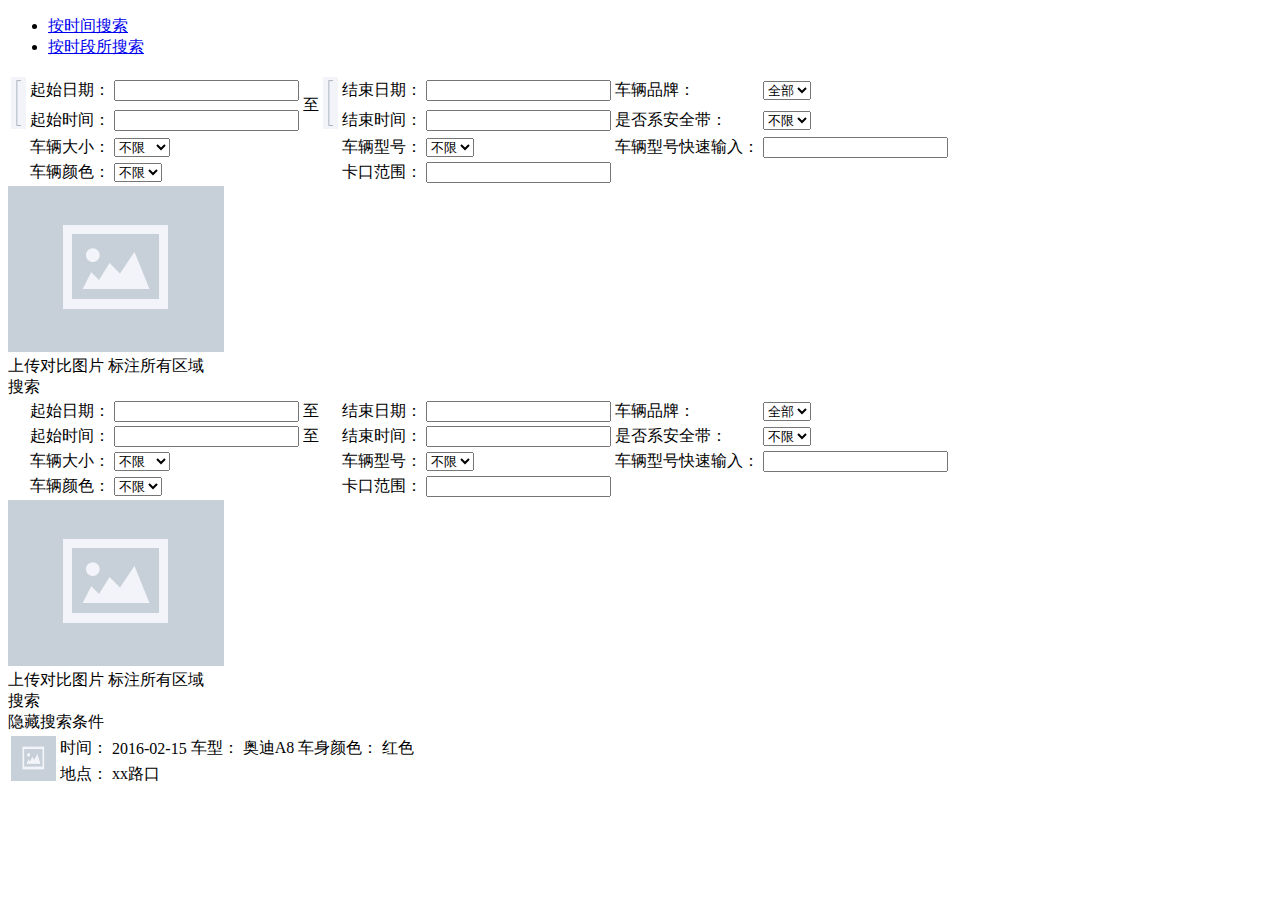
<file: jtDemo/WebRoot/app/composite_search.html>
<!DOCTYPE html>
<html>
<head>
<meta charset="UTF-8">
<title>Insert title here</title>
<style type="text/css">
	.usual > div{
		min-width: 1035px;
	}
</style>
<script type="text/javascript">
	function initPaginator(){
		$('#smart-paginator').smartpaginator({ 
            totalrecords: 50, 
            recordsperpage: 4, 
            next: '下一页', 
            prev: '上一页', 
            first: '首页', 
            last: '末页', 
            go: '前往',
            theme: 'default', 
            initval: 1,
            controlsalways:true
        });
	};
</script>
</head>
<body>
	<div id="query-container">
		<div id="usual" class="usual">
			<ul>
				<li><a class="selected" href="#tab1">按时间搜索</a></li>
				<li><a href="#tab2">按时段所搜索</a></li>
			</ul>
			<div id="tab1">
				<div class="time-query-container">
					<table class="separator-table">
						<tr>
							<td rowspan="2"><img alt="" src="css/img/fgf.png"></td>
							<td class="">起始日期：</td>
							<td><input type="text"><span class="icon date"></span></td>
							<td rowspan="2">至</td> 
							<td rowspan="2"><img alt="" src="css/img/fgf.png"></td>
							<td>结束日期：</td>
							<td class="td-content"><input type="text"><span class="icon date"></span></td>
							<td class="td-head">车辆品牌：</td>
							<td>
								<div class="select-container">
									<select>
										<option>全部</option>
										<option>本田</option>
										<option>大众</option>
									</select>
								</div>
							</td>
						</tr>
						<tr>
							<td>起始时间：</td>
							<td class="td-content"><input type="text"><span class="icon time"></span></td>
							<td>结束时间：</td>
							<td class="td-content"><input type="text"><span class="icon time"></span></td>
							<td class="td-head">是否系安全带：</td>
							<td class="td-content">
								<div class="select-container">
									<select>
										<option>不限</option>
										<option>是</option>
										<option>否</option>
									</select>
								</div>
							</td>
						</tr>
						<tr>
							<td></td>
							<td>车辆大小：</td>
							<td class="td-content">
								<div class="select-container">
									<select>
										<option>不限</option>
										<option>大小1</option>
										<option>大小2</option>
									</select>
								</div>
							</td>
							<td></td><td></td>
							<td>车辆型号：</td>
							<td class="td-content">
								<div class="select-container">
									<select>
										<option>不限</option>
										<option>A8</option>
										<option>A4L</option>
									</select>
								</div>
							</td>
							<td class="td-head">车辆型号快速输入：</td>
							<td><input type="text"></td>
						</tr>
						
						<tr>
							<td></td>
							<td>车辆颜色：</td>
							<td class="td-content">
								<div class="select-container">
									<select>
										<option>不限</option>
										<option>红</option>
										<option>白</option>
									</select>
								</div>
							</td>
							<td></td><td></td>
							<td>卡口范围：</td>
							<td colspan="4"><input type="text" class="large"><span class="icon search"></span></td>
						</tr>
					</table>
					<div class="show-img">
						<img alt="" src="css/img/upload-default-img.png">
						<div>
							<a  class="button green-skin" style="width: 200px;"> <span
									class="btn-icon-left"> <span class="btn-text">上传对比图片</span>
										<span class="btn-icon icon-upload"> </span>
								</span>
							</a>
							<a class="button green-skin tokenImg" style="width: 200px;"> <span
									class="btn-icon-left"> <span class="btn-text">标注所有区域</span>
										<span class="btn-icon icon-area"> </span>
								</span>
							</a>
						</div>
					</div>
					<div class="clear"></div>
				</div>
				<div>
					<a class="button query queryBtn" style="width: 170px;"> 
							<span class="btn-icon-left"> 
									<span class="btn-text">搜索</span>
									<span class="btn-icon icon-search"> </span>
							</span>
					</a>
				</div>
			</div>
			<div id="tab2">
				<div class="time-query-container">
					<table class="separator-table">
						<tr>
							<td rowspan="4" style="width: 15px;"></td>
							<td class="">起始日期：</td>
							<td><input type="text"><span class="icon date"></span></td>
							<td>至</td>
							<td style="width: 15px;"></td>
							<td>结束日期：</td>
							<td class="td-content"><input type="text"><span class="icon date"></span></td>
							<td class="td-head">车辆品牌：</td>
							<td>
								<div class="select-container">
									<select>
										<option>全部</option>
										<option>本田</option>
										<option>大众</option>
									</select>
								</div>
							</td>
						</tr>
						<tr>
							<td>起始时间：</td>
							<td class="td-content"><input type="text"><span class="icon time"></span></td>
							<td>至</td>
							<td style="width: 15px;"></td>
							<td>结束时间：</td>
							<td class="td-content"><input type="text"><span class="icon time"></span></td>
							<td class="td-head">是否系安全带：</td>
							<td class="td-content">
								<div class="select-container">
									<select>
										<option>不限</option>
										<option>是</option>
										<option>否</option>
									</select>
								</div>
							</td>
						</tr>
						<tr>
							<td>车辆大小：</td>
							<td class="td-content">
								<div class="select-container">
									<select>
										<option>不限</option>
										<option>大小1</option>
										<option>大小2</option>
									</select>
								</div>
							</td>
							<td></td><td></td>
							<td>车辆型号：</td>
							<td class="td-content">
								<div class="select-container">
									<select>
										<option>不限</option>
										<option>A8</option>
										<option>A4L</option>
									</select>
								</div>
							</td>
							<td class="td-head">车辆型号快速输入：</td>
							<td><input type="text"></td>
						</tr>
						
						<tr>
							<td>车辆颜色：</td>
							<td class="td-content">
								<div class="select-container">
									<select>
										<option>不限</option>
										<option>红</option>
										<option>白</option>
									</select>
								</div>
							</td>
							<td></td><td></td>
							<td>卡口范围：</td>
							<td colspan="4"><input type="text" class="large"><span class="icon search"></span></td>
						</tr>
					</table>
					<div class="show-img">
						<img alt="" src="css/img/upload-default-img.png">
						<div>
							<a  class="button green-skin" style="width: 200px;"> <span
									class="btn-icon-left"> <span class="btn-text">上传对比图片</span>
										<span class="btn-icon icon-upload"> </span>
								</span>
							</a>
							<a  class="button green-skin tokenImg" style="width: 200px;"> <span
									class="btn-icon-left"> <span class="btn-text">标注所有区域</span>
										<span class="btn-icon icon-area"> </span>
								</span>
							</a>
						</div>
					</div>
					<div class="clear"></div>
				</div>
				<div>
					<a class="button query queryBtn" style="width: 170px;"> 
							<span class="btn-icon-left"> 
									<span class="btn-text">搜索</span>
									<span class="btn-icon icon-search"> </span>
							</span>
					</a>
				</div>
			</div>
		</div>
		<div id="mini" class="expand-container" region="usual">
			<div class="fl head expand"></div>
			<span class="expand-text">隐藏搜索条件</span>
		</div>
		
		<div id="custom" class="expand-container hide" region="usual">
			<div class="fl head expand"></div>
			<div class="content">
				<table>
					<tr>
						<td rowspan="3">
							<img alt="" src="css/img/upload-default-img.png" width="45px;" height="45px;">
						</td>
					</tr>
					<tr>
						<td>时间：</td>
						<td class="td-content">2016-02-15</td>
						<td>车型：</td>
						<td class="td-content">奥迪A8</td>
						<td>车身颜色：</td>
						<td class="td-content">红色</td>
					</tr>
					<tr>
						<td>地点：</td>
						<td class="td-content">xx路口</td>
					</tr>
				</table>
			</div>
		</div>
	</div>
	<div class="search-result">
	</div>
	<script type="text/javascript">
		$("#usual ul").idTabs();
		$('.expand-container').click(function() {
			$("#" + $(this).attr("region")).toggle();
			$('#mini,#custom').toggle();
			$("#content-container").toggle();
			dynamicDetailRightHeight();
		});
		dynamicDetailRightHeight();
		initPaginator();
	</script>
</body>
</html>
</file>
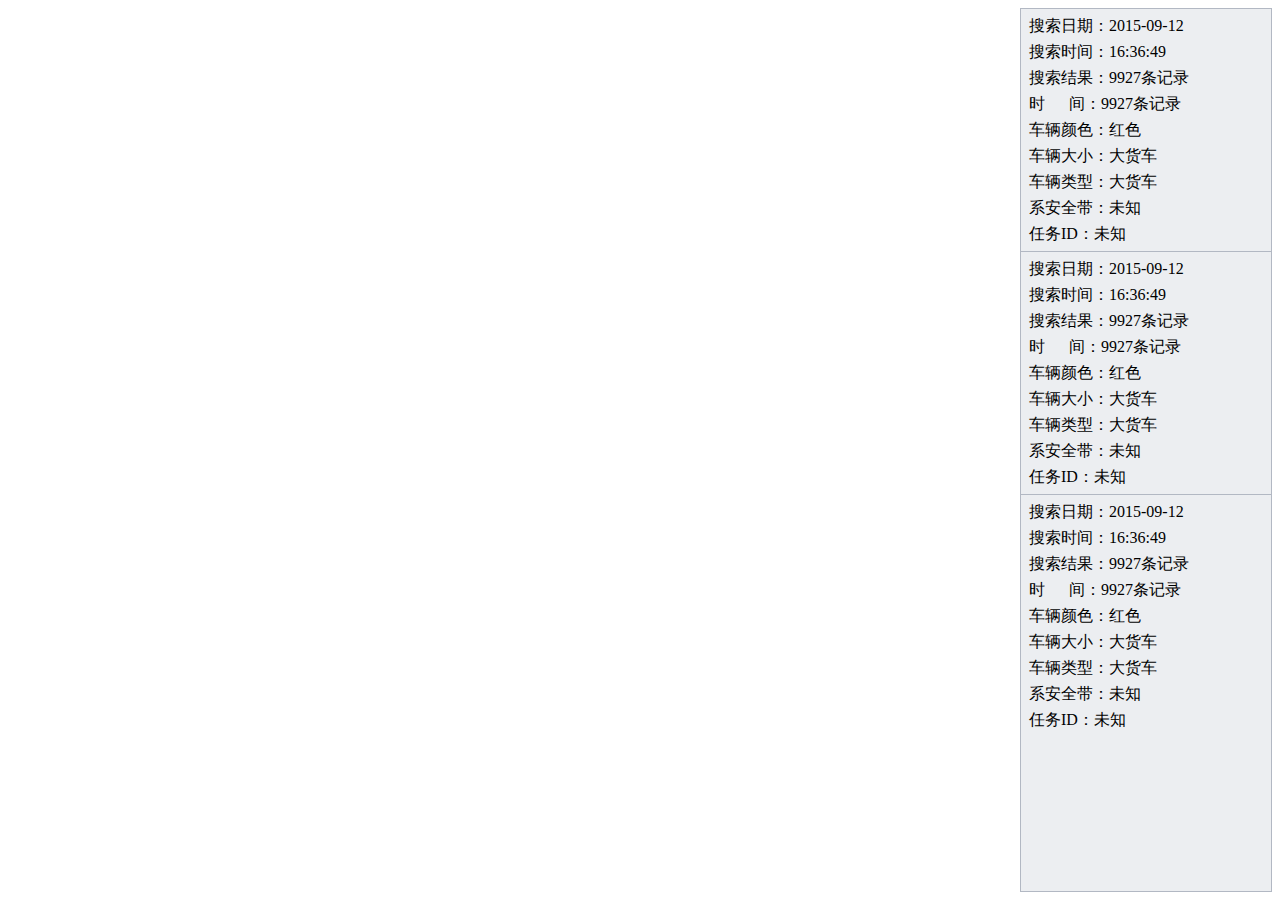
<file: jtDemo/WebRoot/app/history.html>
<!DOCTYPE html>
<html>
<head>
<meta charset="UTF-8">
<title>历史记录查询</title>
<style type="text/css">
	.fc-ltr .fc-basic-view .fc-day-number{
		text-align: left;
		font-size: 150%;
	}
	
	.white-color{
		color: #fff !important;
	}
	
	.event:hover{
		color:black !important;
	}
	
	.event{
		background:none;
		border:none;
		color:black;
		/* margin-top: 28px; */
		color:#878d97;
		font-size:16px;
		text-align: center;
	}

	#calendar {
		max-height: 100%;
	}
	
	.calendar-detail{
		background-color: #eceef1;
		width: 250px;
		position: absolute;
		bottom: 8px;
		top: 8px;
		right: 8px;
		border: 1px solid #b2b8c3;
		overflow-x: auto;
	}
	
	.calendar-detail .block{
		border-top: 1px solid #b2b8c3;
		margin-top: -1px;
		height: auto;
		padding:2px 2px 2px 8px;
		position: relative;
	}
	
	.calendar-detail .block > p {
		margin: 5px 0 5px 0;
	}
	
	.calendar-detail .block:hover{
		border:2px solid #0092F3;
		padding:1px 0 0 6px;
		cursor: pointer;
	}
	
	.calendar-detail .block:hover > .history-switch{
		display: inline-block;
	}
	
	.calendar-detail .block > .history-switch{
		display: none;
		width: 32px;
		height: 32px;
		position: absolute;
		right: 0px;
		top: 0px;
		background-image: url("css/img/history-switch.png");
	}
	
	.fc-toolbar .fc-left{
		margin-left: 30%;
	}
	
	.fc-toolbar .fc-right{
		margin-right: 30%;
	}
	
	.fc button {
	    padding: 4px 25px;
	}
	.fc-unthemed .fc-today{
	   background-color: #FF5C58;
	}
	
	.select{
	    width: 0;
	    height: 0;
	    border-left: 8px solid transparent;
	    border-right: 8px solid transparent;
	    border-top: 8px solid #989EAF;
	    margin-top: 10px;
	    cursor: pointer;
	}
	
	.select:hover{
	    width: 0;
	    height: 0;
	    border-left: 8px solid transparent;
	    border-right: 8px solid transparent;
	    border-top: 8px solid #55adff;
	    margin-top: 10px;
	}
	
	.dayDiv{
		bottom: 4px;
	    height: 30px;
	    position: absolute;
	    right: 4px;
	    width: 30px;
	}
	
	.dayDiv.active{
		background: url("css/img/history-select.png");
	}
	
	.fc-today > .dayDiv.active{
		background: url("css/img/history-current-select.png")!important;
	}
	
	.fc-day{
		cursor: pointer;
		position: relative;
	}
	
</style>
<body>
	<div id='calendar' class="fl"></div>
	<div class="calendar-detail">
		<div class="block">
			<p>搜索日期：<span>2015-09-12</span></p>
			<p>搜索时间：<span>16:36:49</span></p>
			<p>搜索结果：<span>9927条记录</span></p>
			<p>时&nbsp;&nbsp;&nbsp;&nbsp;&nbsp;&nbsp;间：<span>9927条记录</span></p>
			<p>车辆颜色：<span>红色</span></p>
			<p>车辆大小：<span>大货车</span></p>
			<p>车辆类型：<span>大货车</span></p>
			<p>系安全带：<span>未知</span></p>
			<p>任务ID：<span>未知</span></p>
			<span class="history-switch"></span>
		</div>
		<div class="block">
			<p>搜索日期：<span>2015-09-12</span></p>
			<p>搜索时间：<span>16:36:49</span></p>
			<p>搜索结果：<span>9927条记录</span></p>
			<p>时&nbsp;&nbsp;&nbsp;&nbsp;&nbsp;&nbsp;间：<span>9927条记录</span></p>
			<p>车辆颜色：<span>红色</span></p>
			<p>车辆大小：<span>大货车</span></p>
			<p>车辆类型：<span>大货车</span></p>
			<p>系安全带：<span>未知</span></p>
			<p>任务ID：<span>未知</span></p>
			<span class="history-switch"></span>
		</div>
		<div class="block">
			<p>搜索日期：<span>2015-09-12</span></p>
			<p>搜索时间：<span>16:36:49</span></p>
			<p>搜索结果：<span>9927条记录</span></p>
			<p>时&nbsp;&nbsp;&nbsp;&nbsp;&nbsp;&nbsp;间：<span>9927条记录</span></p>
			<p>车辆颜色：<span>红色</span></p>
			<p>车辆大小：<span>大货车</span></p>
			<p>车辆类型：<span>大货车</span></p>
			<p>系安全带：<span>未知</span></p>
			<p>任务ID：<span>未知</span></p>
			<span class="history-switch"></span>
		</div>
	</div>
	<script type="text/javascript">
		renderCalendar();
		resizeEvent();
		addBlockLinkEvent();
		
		function resizeEvent(){
			var calendarHeight = $('#page-content').height();
			var calendarWidth = $('#page-content').width()
			$('#calendar').fullCalendar('option', 'height', calendarHeight-4);
			$('#calendar').width(calendarWidth-270);
		}
		
		function addBlockLinkEvent(){
			$('.block').click(function(){
				window.open("search_result.html");
			});
		} 
		
		/*时间日期格式化*/
		function dataFormatter (dateObject) {
			   var d = new Date(dateObject);
			   var day = d.getDate();
			   var month = d.getMonth() + 1;
			   var year = d.getFullYear();
			   if (day < 10) {
			      day = "0" + day;
			   }
			   if (month < 10) {
			      month = "0" + month;
			   }
			   var date = year + "-" + month + "-" + day;
	
			   return date;
		};
			
		/*渲染日历组件 日历自己按使用fullCalendar框架*/
		function renderCalendar() {
			$('#calendar').fullCalendar({
				header: {
					left: 'prev',
					center: 'title',
					right: 'next'
				},
				lang: 'zh-cn',
				buttonIcons: false, 
				weekNumbers: false,
				editable: false,
				eventLimit: false,
				backgroundColor : 'yellow',
				dayClick: function(date, allDay,view) {
					var dateString = dataFormatter(date);
					view.el.find('.fc-day > .dayDiv').removeClass('active');
					view.el.find('.fc-day[data-date="' + dateString + '"] > .dayDiv').addClass('active');
					alert(dateString);
				},
				eventClick:function(event, element,view){
					var dateString = dataFormatter(event.start);
					view.el.find('.fc-day > .dayDiv').removeClass('active');
					view.el.find('.fc-day[data-date="' + dateString + '"] > .dayDiv').addClass('active');
					alert(dateString);
				},
				eventRender: function(event, element,view) {
					$(element).addClass("event");
					var dateString = dataFormatter(event.start);
					var dayElement = view.el.find('.fc-day-number[data-date="' + dateString + '"]');
					if(!dayElement.hasClass('fc-today')){
	     				view.el.find('.fc-day-number[data-date="' + dateString + '"]').css('background-color', '#3bd6be');
					}else{
						$(element).addClass("white-color");
					}
				},
				eventAfterAllRender:function(){
					if(!$('.fc-center').find(".select")[0]){
						var $select = $('<div/>').addClass("select");
						$('.fc-center').append($select);
						$select.click(function(){
							$(this).datetimepicker({
								lang:'ch',
								timepicker:false,
								mouthpicker:true,
								inverseButton:true,
								todayButton: true,
								prevButton: false,
								nextButton: false,
								format:'Y-m',
								onChangeMonth:function(){
									var date = $select.data('xdsoft_datetimepicker').data('xdsoft_datetime');
									$('#calendar').fullCalendar( 'gotoDate', $.fullCalendar.moment(date.str()));
								}
							});
							$(this).datetimepicker('show');
						});
					}
					$('.fc-day').append($('<div/>').addClass("dayDiv"));
				},
				events:function(start, end, timezone, callback) {
					/*实际情况根据start和end走后端ajax*/
			        $.ajax({
			            url:"data.json",
			            dataType: "json", 
			            type:"post",
			            success:function(events) {
			                callback(events);
			            },
			            error:function() {
			            }
			        })
			    }
			});
		}
	</script>
</body>
</html>
</file>
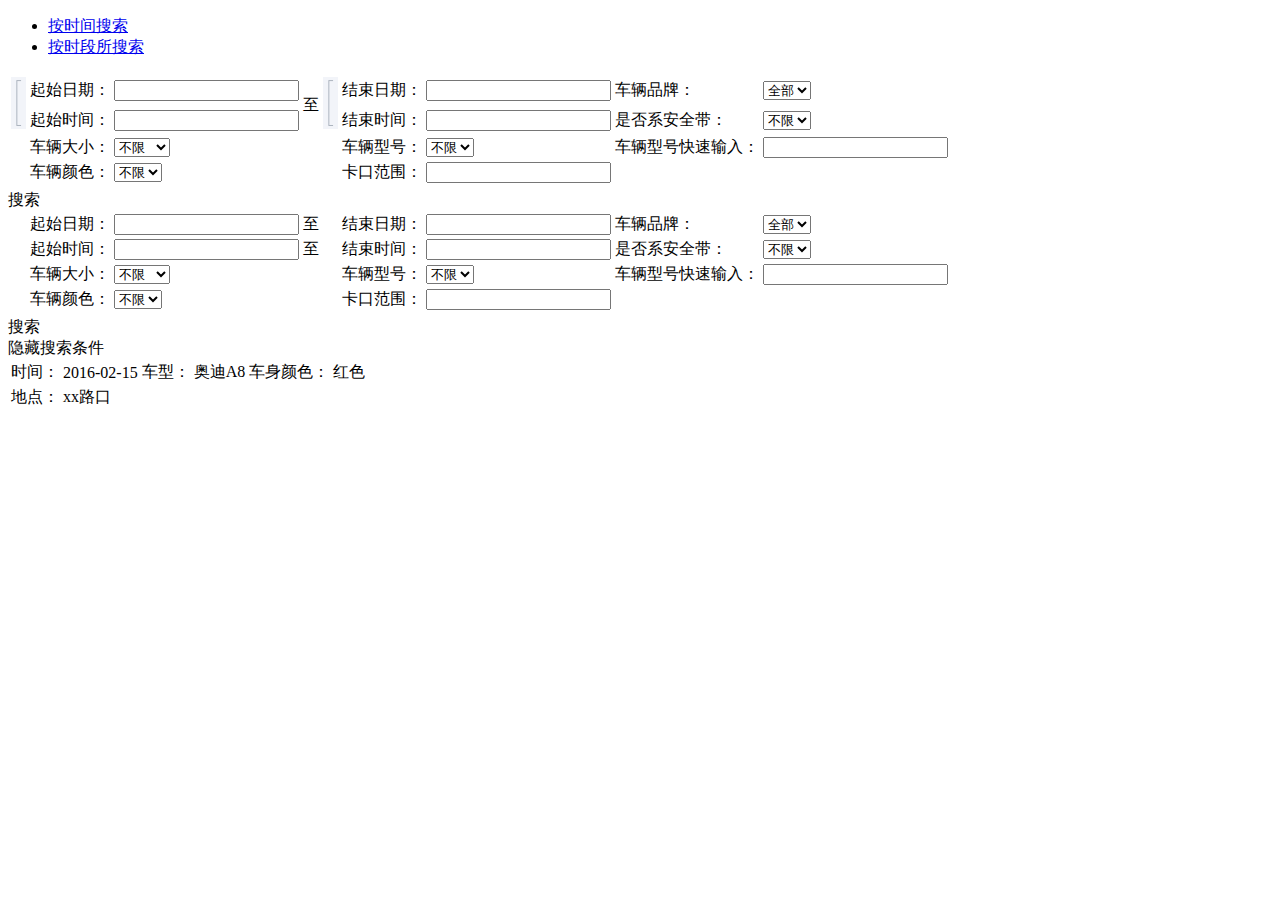
<file: jtDemo/WebRoot/app/info_search.html>
<!DOCTYPE html>
<html>
<head>
<meta charset="UTF-8">
<title>Insert title here</title>
<style type="text/css">
	.usual > div{
		min-width: 1035px;
	}
</style>
<script type="text/javascript">
	function initPaginator(){
		$('#smart-paginator').smartpaginator({ 
            totalrecords: 50, 
            recordsperpage: 4, 
            next: '下一页', 
            prev: '上一页', 
            first: '首页', 
            last: '末页', 
            go: '前往',
            theme: 'default', 
            initval: 1,
            controlsalways:true
        });
	};
	
</script>
</head>
<body>
	<div id="query-container">
		<div id="usual" class="usual">
			<ul>
				<li><a class="selected" href="#tab1">按时间搜索</a></li>
				<li><a href="#tab2">按时段所搜索</a></li>
			</ul>
			<div id="tab1">
				<div class="time-query-container">
					<table class="separator-table">
						<tr>
							<td rowspan="2"><img alt="" src="css/img/fgf.png"></td>
							<td class="">起始日期：</td>
							<td><input type="text"><span class="icon date"></span></td>
							<td rowspan="2"><span style="display: inline-block;">至</span> </td>
							<td rowspan="2"><img alt="" src="css/img/fgf.png"></td>
							<td>结束日期：</td>
							<td class="td-content"><input type="text"><span class="icon date"></span></td>
							<td class="td-head">车辆品牌：</td>
							<td>
								<div class="select-container">
									<select>
										<option>全部</option>
										<option>本田</option>
										<option>大众</option>
									</select>
								</div>
							</td>
						</tr>
						<tr>
							<td>起始时间：</td>
							<td class="td-content"><input type="text"><span class="icon time"></span></td>
							<td>结束时间：</td>
							<td class="td-content"><input type="text"><span class="icon time"></span></td>
							<td class="td-head">是否系安全带：</td>
							<td class="td-content">
								<div class="select-container">
									<select>
										<option>不限</option>
										<option>是</option>
										<option>否</option>
									</select>
								</div>
							</td>
						</tr>
						<tr>
							<td></td>
							<td>车辆大小：</td>
							<td class="td-content">
								<div class="select-container">
									<select>
										<option>不限</option>
										<option>大小1</option>
										<option>大小2</option>
									</select>
								</div>
							</td>
							<td></td><td></td>
							<td>车辆型号：</td>
							<td class="td-content">
								<div class="select-container">
									<select>
										<option>不限</option>
										<option>A8</option>
										<option>A4L</option>
									</select>
								</div>
							</td>
							<td class="td-head">车辆型号快速输入：</td>
							<td><input type="text"></td>
						</tr>
						
						<tr>
							<td></td>
							<td>车辆颜色：</td>
							<td class="td-content">
								<div class="select-container">
									<select>
										<option>不限</option>
										<option>红</option>
										<option>白</option>
									</select>
								</div>
							</td>
							<td></td><td></td>
							<td>卡口范围：</td>
							<td colspan="4"><input type="text" class="large"><span class="icon search"></span></td>
						</tr>
						<tr>
							<td></td>
						</tr>
					</table>
				</div>
				<div class="clear"></div>
				<div>
					<a class="button query queryBtn" style="width: 170px;"> 
							<span class="btn-icon-left"> 
									<span class="btn-text">搜索</span>
									<span class="btn-icon icon-search"> </span>
							</span>
					</a>
				</div>
			</div>
			<div id="tab2">
				<div class="time-query-container">
					<table class="separator-table">
						<tr>
							<td rowspan="4" style="width: 15px;"></td>
							<td class="">起始日期：</td>
							<td><input type="text"><span class="icon date"></span></td>
							<td>至</td>
							<td style="width: 15px;"></td>
							<td>结束日期：</td>
							<td class="td-content"><input type="text"><span class="icon date"></span></td>
							<td class="td-head">车辆品牌：</td>
							<td>
								<div class="select-container">
									<select>
										<option>全部</option>
										<option>本田</option>
										<option>大众</option>
									</select>
								</div>
							</td>
						</tr>
						<tr>
							<td>起始时间：</td>
							<td class="td-content"><input type="text"><span class="icon time"></span></td>
							<td>至</td>
							<td style="width: 15px;"></td>
							<td>结束时间：</td>
							<td class="td-content"><input type="text"><span class="icon time"></span></td>
							<td class="td-head">是否系安全带：</td>
							<td class="td-content">
								<div class="select-container">
									<select>
										<option>不限</option>
										<option>是</option>
										<option>否</option>
									</select>
								</div>
							</td>
						</tr>
						<tr>
							<td>车辆大小：</td>
							<td class="td-content">
								<div class="select-container">
									<select>
										<option>不限</option>
										<option>大小1</option>
										<option>大小2</option>
									</select>
								</div>
							</td>
							<td></td><td></td>
							<td>车辆型号：</td>
							<td class="td-content">
								<div class="select-container">
									<select>
										<option>不限</option>
										<option>A8</option>
										<option>A4L</option>
									</select>
								</div>
							</td>
							<td class="td-head">车辆型号快速输入：</td>
							<td><input type="text"></td>
						</tr>
						
						<tr>
							<td>车辆颜色：</td>
							<td class="td-content">
								<div class="select-container">
									<select>
										<option>不限</option>
										<option>红</option>
										<option>白</option>
									</select>
								</div>
							</td>
							<td></td><td></td>
							<td>卡口范围：</td>
							<td colspan="4"><input type="text" class="large"><span class="icon search"></span></td>
						</tr>
						<tr>
							<td></td>
						</tr>
					</table>
				</div>
				<div class="clear"></div>
				<div>
					<a class="button query queryBtn" style="width: 170px;"> 
							<span class="btn-icon-left"> 
									<span class="btn-text">搜索</span>
									<span class="btn-icon icon-search"> </span>
							</span>
					</a>
				</div>
			</div>
		</div>
		<div id="mini" class="expand-container" region="usual">
			<div class="fl head expand"></div>
			<span class="expand-text">隐藏搜索条件</span>
		</div>
		
		<div id="custom" class="expand-container hide" region="usual">
			<div class="fl head expand"></div>
			<div class="content">
				<table>
					<tr>
						<td>时间：</td>
						<td class="td-content">2016-02-15</td>
						<td>车型：</td>
						<td class="td-content">奥迪A8</td>
						<td>车身颜色：</td>
						<td class="td-content">红色</td>
					</tr>
					<tr>
						<td>地点：</td>
						<td class="td-content">xx路口</td>
					</tr>
				</table>
			</div>
		</div>
	</div>
	<div class="search-result">
	</div>
	<script type="text/javascript">
		$("#usual ul").idTabs();
		$('.expand-container').click(function() {
			$("#" + $(this).attr("region")).toggle();
			$('#mini,#custom').toggle();
			$("#content-container").toggle();
			dynamicDetailRightHeight();
		});
		dynamicDetailRightHeight();
		initPaginator();
	</script>
</body>
</html>
</file>
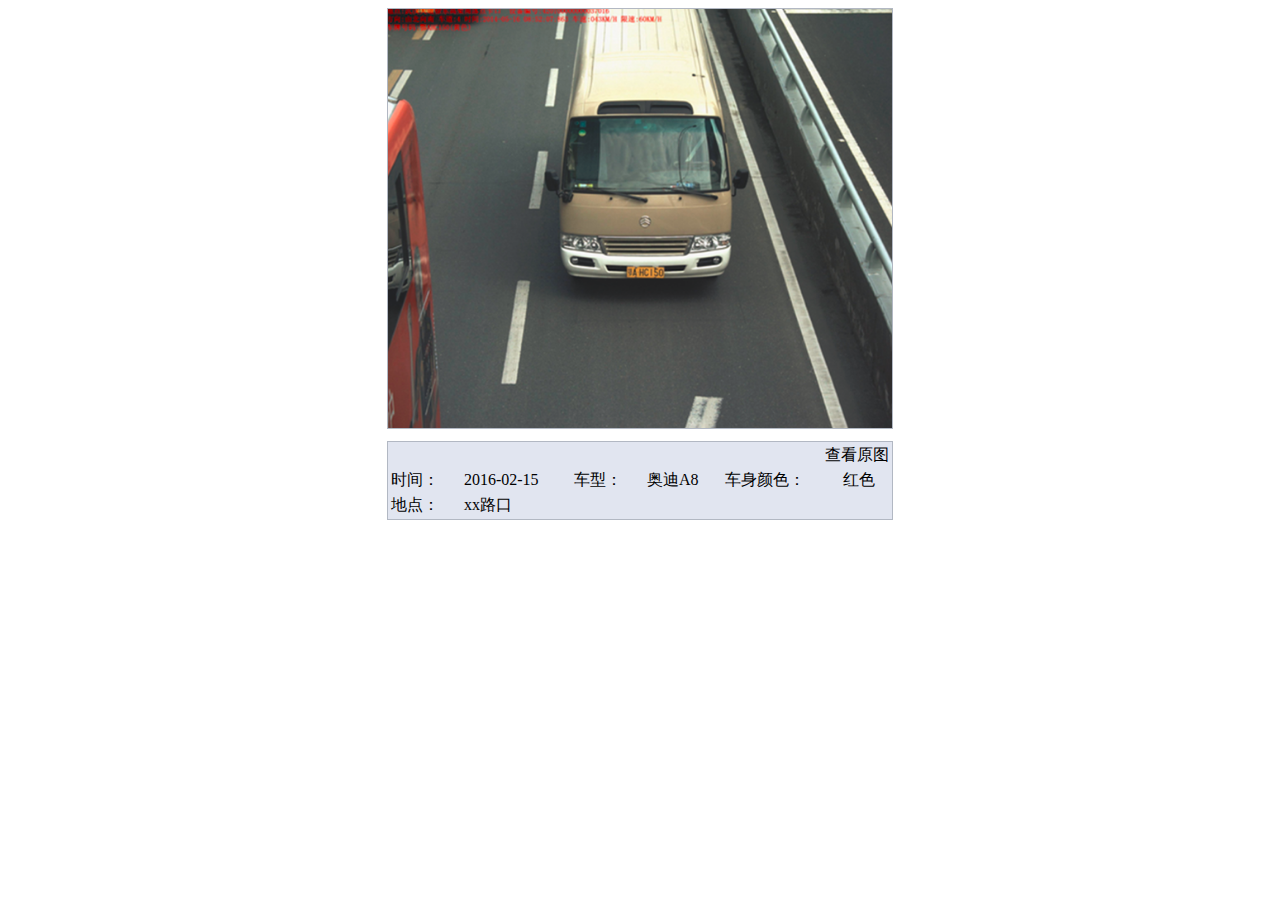
<file: jtDemo/WebRoot/app/info_search_detail_body.html>
<!DOCTYPE html>
<html>
<head>
<meta charset="UTF-8">
<title>Insert title here</title>
<style type="text/css">
	.pcd-container{
		margin-left: auto; margin-right: auto;
		width: 40%;
		height: 100%;
	}
	
	.pcd-container img,.pcd-container table{
		width: 100%;
	}
	
	.pcd-info{
		background-color: #e1e5f0;
	    border: 1px solid #b2b8c3;
	}
	
	#btn-td{
		text-align: right;
	}
	
	#btn-td a{
		width: 120px;
	}
	
	.img-container{
		background-color: #C8D4DF;
		border: 1px solid #b2b8c3;
		margin-bottom: 12px;
		vertical-align:middle;
	}
	
	.img-container > span{
	    height:100%;
	    display:inline-block;
	    vertical-align: middle;
	}
	
	.img-container img{
	    vertical-align: middle;
	}
	
</style>
</head>
<body>
	<div class="pcd-container">
		<div class="img-container">
			<span></span><img alt="" src="css/img/tmp/default.png">
		</div>
		<div class="pcd-info">
			<table>
				<tr>
					<td colspan="6" id="btn-td">
						<a  class="button green-skin"> 
							<span class="btn-icon-right"> <span class="btn-text">查看原图</span>
							</span>
						</a>
					</td>
				</tr>
				<tr>
					<td class="td-head">时间：</td>
					<td class="td-content">2016-02-15</td>
					<td class="td-head">车型：</td>
					<td class="td-content">奥迪A8</td>
					<td class="td-head">车身颜色：</td>
					<td class="td-content">红色</td>
				</tr>
				<tr>
					<td class="td-head">地点：</td>
					<td class="td-content">xx路口</td>
				</tr>
			</table>
		</div>
	</div>
	<script type="text/javascript">
		resizeEvent();	
		function resizeEvent(){
			$('.img-container').height($('.pcd-container').height() - $('.pcd-info').height()-34 );
		}
	</script>
</body>
</html>
</file>
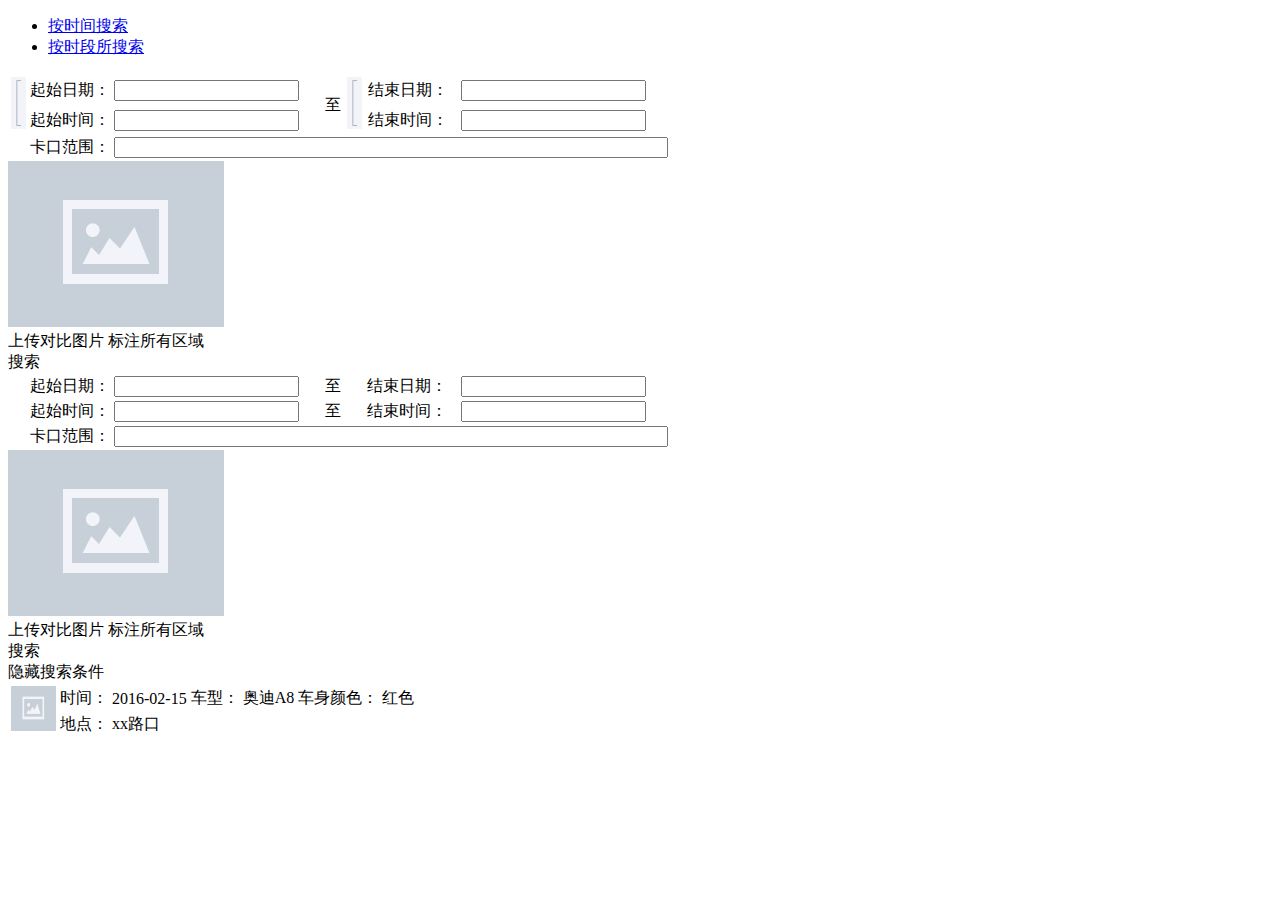
<file: jtDemo/WebRoot/app/pic_compare.html>
<!DOCTYPE html>
<html>
<head>
<meta charset="UTF-8">
<title>Insert title here</title>
<style type="text/css">
.large {
    width: 546px !important;
}
</style>
<script type="text/javascript">
	
	function initPaginator(){
		$('#smart-paginator').smartpaginator({ 
            totalrecords: 50, 
            recordsperpage: 4, 
            next: '下一页', 
            prev: '上一页', 
            first: '首页', 
            last: '末页', 
            go: '前往',
            theme: 'default', 
            initval: 1,
            controlsalways:true
        });
	};
	
</script>
</head>
<body>
	<div id="query-container">
		<div id="usual" class="usual">
			<ul>
				<li><a class="selected" href="#tab1">按时间搜索</a></li>
				<li><a href="#tab2">按时段所搜索</a></li>
			</ul>
			<div id="tab1">
				<div class="time-query-container">
					<table class="separator-table">
						<tr>
							<td rowspan="2"><img alt="" src="css/img/fgf.png"></td>
							<td class="">起始日期：</td>
							<td><input type="text"><span class="icon date"></span></td>
							<td rowspan="2">至</td>
							<td rowspan="2"><img alt="" src="css/img/fgf.png"></td>
							<td>结束日期：</td>
							<td><input type="text"><span class="icon date"></span></td>
						</tr>
						<tr>
							<td>起始时间：</td>
							<td><input type="text"><span class="icon time"></span></td>
							<td>结束时间：</td>
							<td><input type="text"><span class="icon time"></span></td>
						</tr>
						<tr>
							<td></td>
							<td>卡口范围：</td>
							<td colspan="6"><input type="text" class="large"><span id="pic-kakou-query" class="icon search"></span></td>
						</tr>
					</table>
					<div class="show-img">
						<img alt="" src="css/img/upload-default-img.png">
						<div>
							<a class="button green-skin" style="width: 200px;"> <span
									class="btn-icon-left"> <span class="btn-text">上传对比图片</span>
										<span class="btn-icon icon-upload"> </span>
								</span>
							</a>
							<a class="button green-skin tokenImg" style="width: 200px;"> <span
									class="btn-icon-left"> <span class="btn-text">标注所有区域</span>
										<span class="btn-icon icon-area"> </span>
								</span>
							</a>
						</div>
					</div>
					<div class="clear"></div>
				</div>
				<div>
					<a class="button query queryBtn" style="width: 170px;"> 
							<span class="btn-icon-left"> 
									<span class="btn-text">搜索</span>
									<span class="btn-icon icon-search"> </span>
							</span>
					</a>
				</div>
				<div class="clear"></div>
			</div>
			<div id="tab2">
				<div class="time-query-container">
					<table class="separator-table">
						<tr>
							<td rowspan="4" style="width: 15px;"></td>
							<td class="">起始日期：</td>
							<td><input type="text"><span class="icon date"></span></td>
							<td>至</td>
							<td style="width: 15px;"></td>
							<td>结束日期：</td>
							<td><input type="text"><span class="icon date"></span></td>
						</tr>
						<tr>
							<td>起始时间：</td>
							<td><input type="text"><span class="icon time"></span></td>
							<td>至</td>
							<td style="width: 15px;"></td>
							<td>结束时间：</td>
							<td><input type="text"><span class="icon time"></span></td>
						</tr>
						<tr>
							<td>卡口范围：</td>
							<td colspan="6"><input type="text" class="large"><span id="pic-kakou-query" class="icon search"></span></td>
						</tr>
					</table>
					<div class="show-img">
						<img alt="" src="css/img/upload-default-img.png">
						<div>
							<a class="button green-skin" style="width: 200px;"> <span
									class="btn-icon-left"> <span class="btn-text">上传对比图片</span>
										<span class="btn-icon icon-upload"> </span>
								</span>
							</a>
							<a  class="button green-skin tokenImg" style="width: 200px;"> <span
									class="btn-icon-left"> <span class="btn-text">标注所有区域</span>
										<span class="btn-icon icon-area"> </span>
								</span>
							</a>
						</div>
					</div>
				</div>
				<div>
					<a class="button query queryBtn" style="width: 170px;"> 
							<span class="btn-icon-left"> 
									<span class="btn-text">搜索</span>
									<span class="btn-icon icon-search"> </span>
							</span>
					</a>
				</div>
				<div class="clear"></div>
			</div>
		</div>
		<div id="mini" class="expand-container" region="usual">
			<div class="fl head expand"></div>
			<span class="expand-text">隐藏搜索条件</span>
		</div>
		
		<div id="custom" class="expand-container hide" region="usual">
			<div class="fl head expand"></div>
			<div class="content">
				<table>
					<tr>
						<td rowspan="3">
							<img alt="" src="css/img/upload-default-img.png" width="45px;" height="45px;">
						</td>
					</tr>
					<tr>
						<td>时间：</td>
						<td class="td-content">2016-02-15</td>
						<td>车型：</td>
						<td class="td-content">奥迪A8</td>
						<td>车身颜色：</td>
						<td class="td-content">红色</td>
					</tr>
					<tr>
						<td>地点：</td>
						<td class="td-content">xx路口</td>
					</tr>
				</table>
			</div>
		</div>
	</div>
	<div id="show_box"></div>
	<div class="search-result">
	</div>
	<script type="text/javascript">
		$("#usual ul").idTabs();
		$('.expand-container').click(function() {
			$("#" + $(this).attr("region")).toggle();
			$('#mini,#custom').toggle();
			$("#content-container").toggle();
			dynamicDetailRightHeight();
		});
		dynamicDetailRightHeight();
		initPaginator();
		addQueryBtnEvent();
	</script>
</body>
</html>
</file>
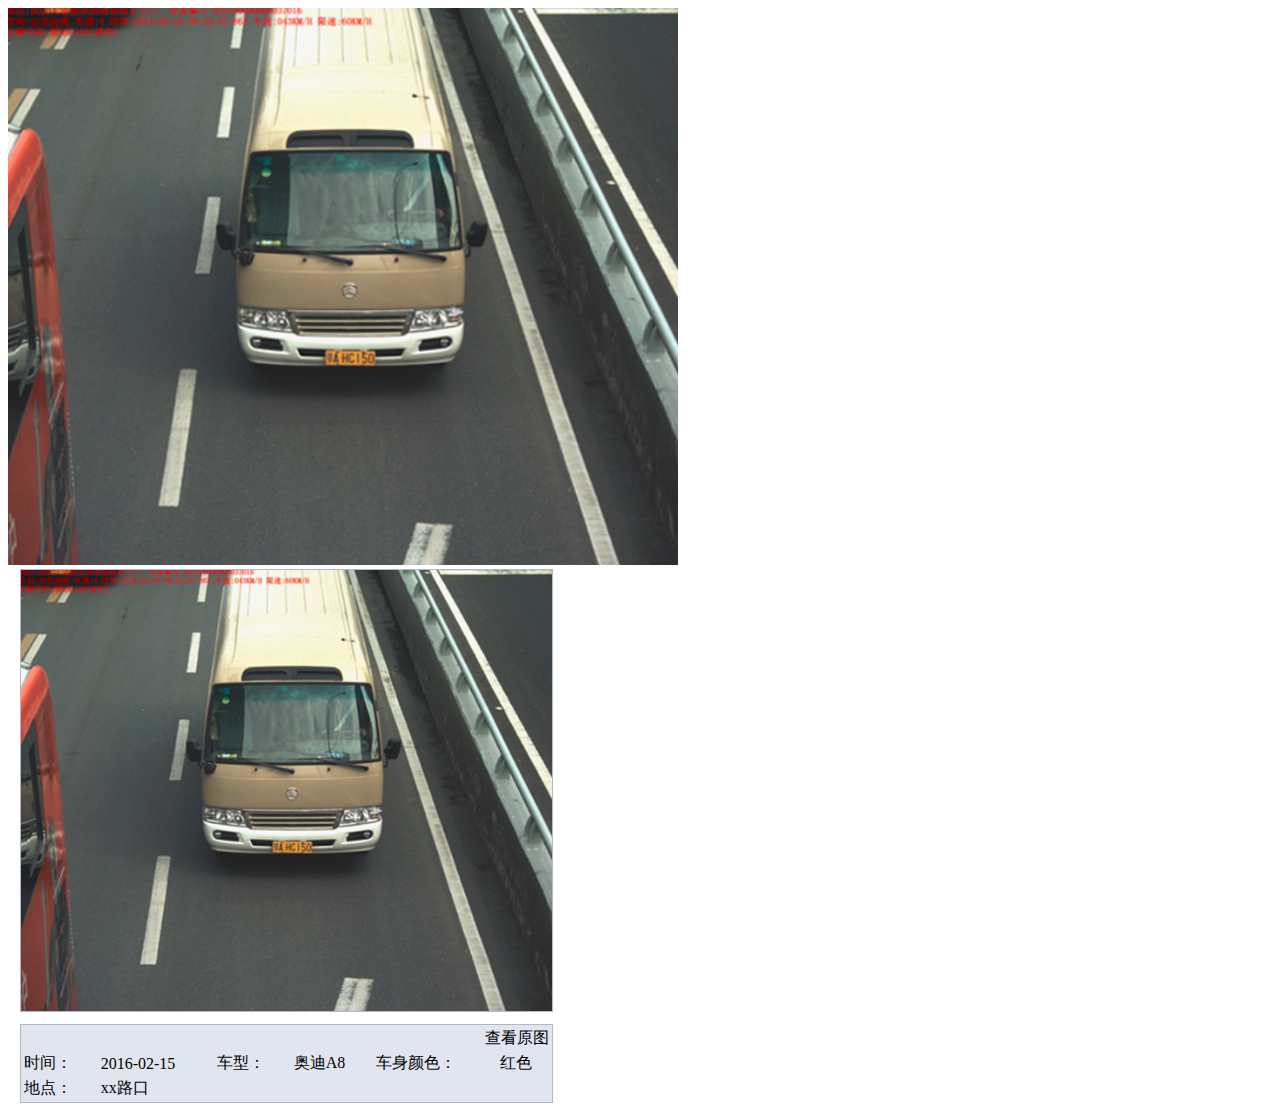
<file: jtDemo/WebRoot/app/pic_compare_detail_body.html>
<!DOCTYPE html>
<html>
<head>
<meta charset="UTF-8">
<title>Insert title here</title>
<style type="text/css">
	.pcd-container-right img ,.pcd-container-right div ,.pcd-container-right table ,.pcd-container-left img,.pcd-container-left {
		width: 100%;
	}
	
	.pcd-container-left{
		width: 53%;
	}
	
	.pcd-container-right{
		width: 42%;
		margin-left: 12px;
		height: 100%;
	}
	
	.pcd-info{
		background-color: #e1e5f0;
	    border: 1px solid #b2b8c3;
	}
	
	#btn-td{
		text-align: right;
	}
	
	#btn-td a{
		width: 120px;
	}
	
	.img-container{
		background-color: #C8D4DF;
		border: 1px solid #b2b8c3;
		margin-bottom: 12px;
		vertical-align:middle;
	}
	
	.img-container > span{
	    height:100%;
	    display:inline-block;
	    vertical-align: middle;
	}
	
	.img-container img{
	    vertical-align: middle;
	}
	
</style>
</head>
<body>
	<div class="pcd-container-left fl">
		<img alt="" src="css/img/tmp/default.png">
	</div>
	<div class="pcd-container-right fl">
		<div class="img-container">
			<span></span><img alt="" src="css/img/tmp/default.png">
		</div>
		<div class="pcd-info">
			<table>
				<tr>
					<td colspan="6" id="btn-td">
						<a  class="button green-skin"> 
						
							<span class="btn-icon-right"> <span class="btn-text">查看原图</span>
							</span>
						</a>
					</td>
				</tr>
				<tr>
					<td class="td-head">时间：</td>
					<td class="td-content">2016-02-15</td>
					<td class="td-head">车型：</td>
					<td class="td-content">奥迪A8</td>
					<td class="td-head">车身颜色：</td>
					<td class="td-content">红色</td>
				</tr>
				<tr>
					<td class="td-head">地点：</td>
					<td class="td-content">xx路口</td>
				</tr>
			</table>
		</div>
	</div>
	<script type="text/javascript">
		resizeEvent();	
		function resizeEvent(){
			$('.img-container').height($('.pcd-container-right').height() - $('.pcd-info').height()-34 );
		}
	</script>
</body>
</html>
</file>
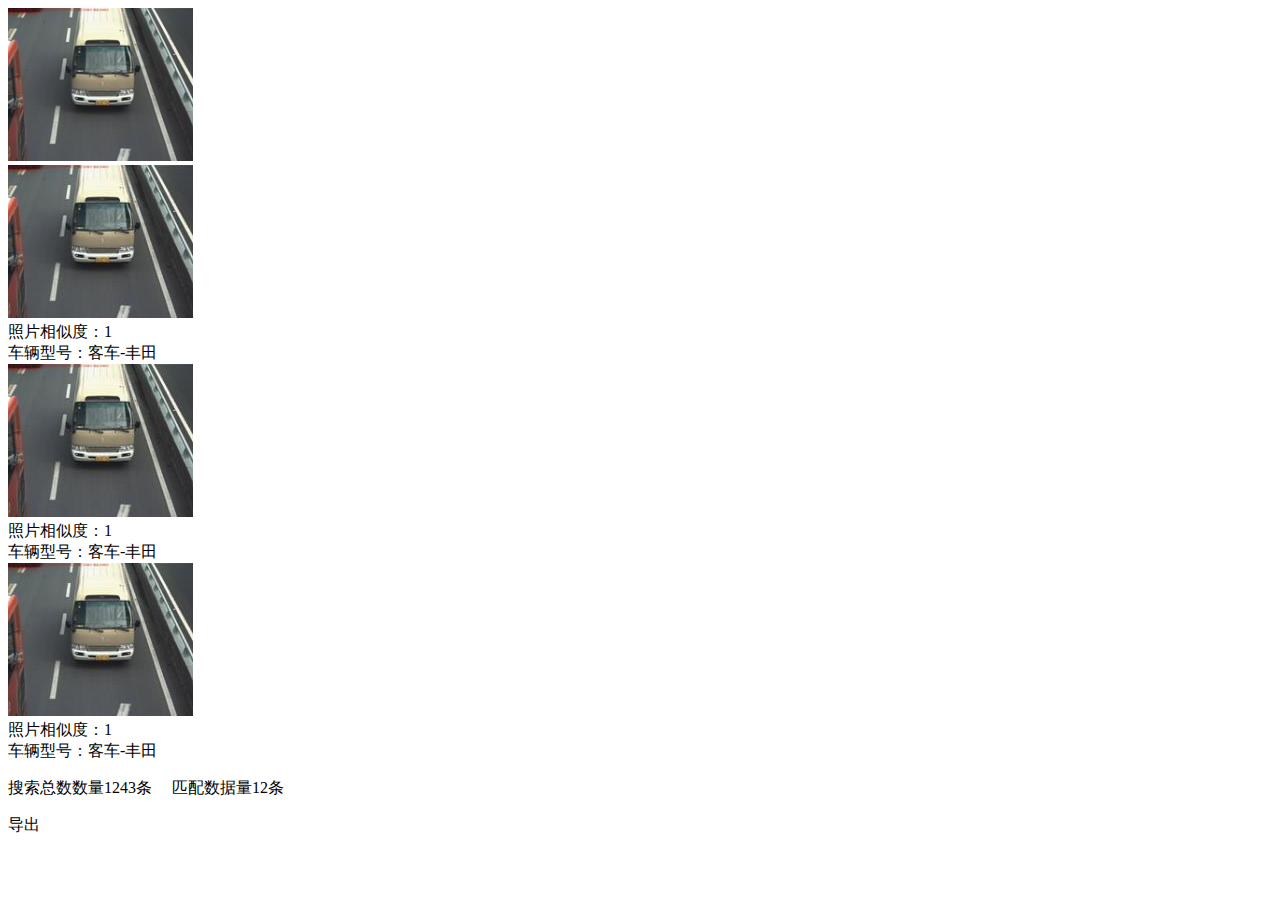
<file: jtDemo/WebRoot/app/search_result_body.html>
<!DOCTYPE html>
<html>
<head>
<meta charset="UTF-8">
<title>图片列表</title>
</head>
<body>
	<div id="content-container" class="hide">
		<div class="fl detail-left">
			<img alt="" src="css/img/img.jpg">
		</div>
		<div class="fl detail-right">
			<div>
				<div class="plugin-item-wrap">
					<div class="plugin-item">
						<div class="wrap">
							<a target="_blank" href=""><img src="css/img/img.jpg"></a>
						</div>
						<div class="foot">
							<div class="score">照片相似度：1</div>
							<div class="content">车辆型号：客车-丰田</div>
						</div>
					</div>
				</div>
				<div class="plugin-item-wrap">
					<div class="plugin-item">
						<div class="wrap">
							<a target="_blank" href=""><img src="css/img/img.jpg"></a>
						</div>
						<div class="foot">
							<div class="score">照片相似度：1</div>
							<div class="content">车辆型号：客车-丰田</div>
						</div>
					</div>
				</div>
				<div class="plugin-item-wrap">
					<div class="plugin-item">
						<div class="wrap">
							<a target="_blank" href=""><img src="css/img/img.jpg"></a>
						</div>
						<div class="foot">
							<div class="score">照片相似度：1</div>
							<div class="content">车辆型号：客车-丰田</div>
						</div>
					</div>
				</div>
				<div class="clear block"></div>
				<div class="page">
					<div id="smart-paginator"></div>
				</div>
			</div>
		</div>
		<div class="result-overview">
			<p>搜索总数数量<span>1243</span>条&nbsp;&nbsp;&nbsp;&nbsp;&nbsp;匹配数据量<span>12</span>条&nbsp;&nbsp;</p>
			<a class="button"> 
				<span class="btn-icon-left mini" id="exportBtn"> 
						<span class="btn-text">导出</span>
						<span class="btn-icon icon-export"> </span>
				</span>
		    </a>
		</div>
	</div>
	<script type="text/javascript">
		initPaginator();
		initImgHref();
		function initImgHref(){
			if(curMenu == "信息搜索" || curMenu == "历史记录"){
				$('.wrap > a').attr("href","info_search_detail.html");
			}else{
				$('.wrap > a').attr("href","pic_compare_detail.html");
			}
		}
		function initPaginator(){
			$('#smart-paginator').smartpaginator({ 
	            totalrecords: 511111110, 
	            recordsperpage: 4, 
	            next: '下一页', 
	            prev: '上一页', 
	            first: '首页', 
	            last: '末页', 
	            go: '前往',
	            theme: 'default', 
	            initval: 1,
	            controlsalways:true
	        });
		};
	</script>
</body>
</html>
</file>
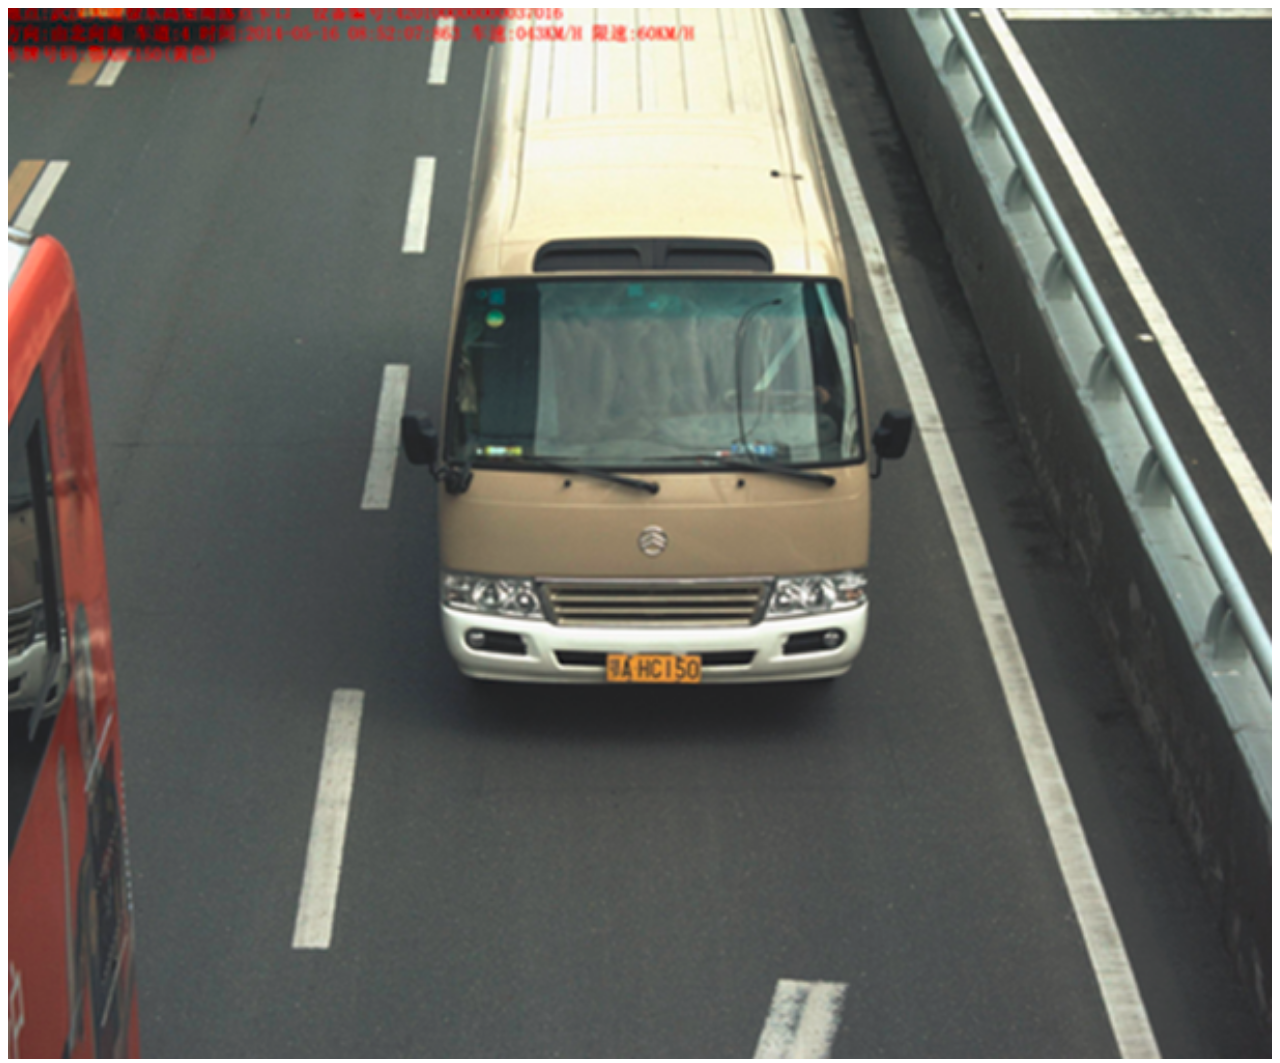
<file: jtDemo/WebRoot/app/token_img.html>
<!DOCTYPE html>
<html>
<head>
<meta charset="UTF-8">
<title>Insert title here</title>
<style type="text/css">
	.img-container{
		height: 400px;
	}
	
	.img-container img{
		width: 100%;
	}
</style>
</head>
<body>
	<div class="dialog img-container">
		<img alt="" src="css/img/tmp/default.png">
	</div>
</body>
</html>
</file>
